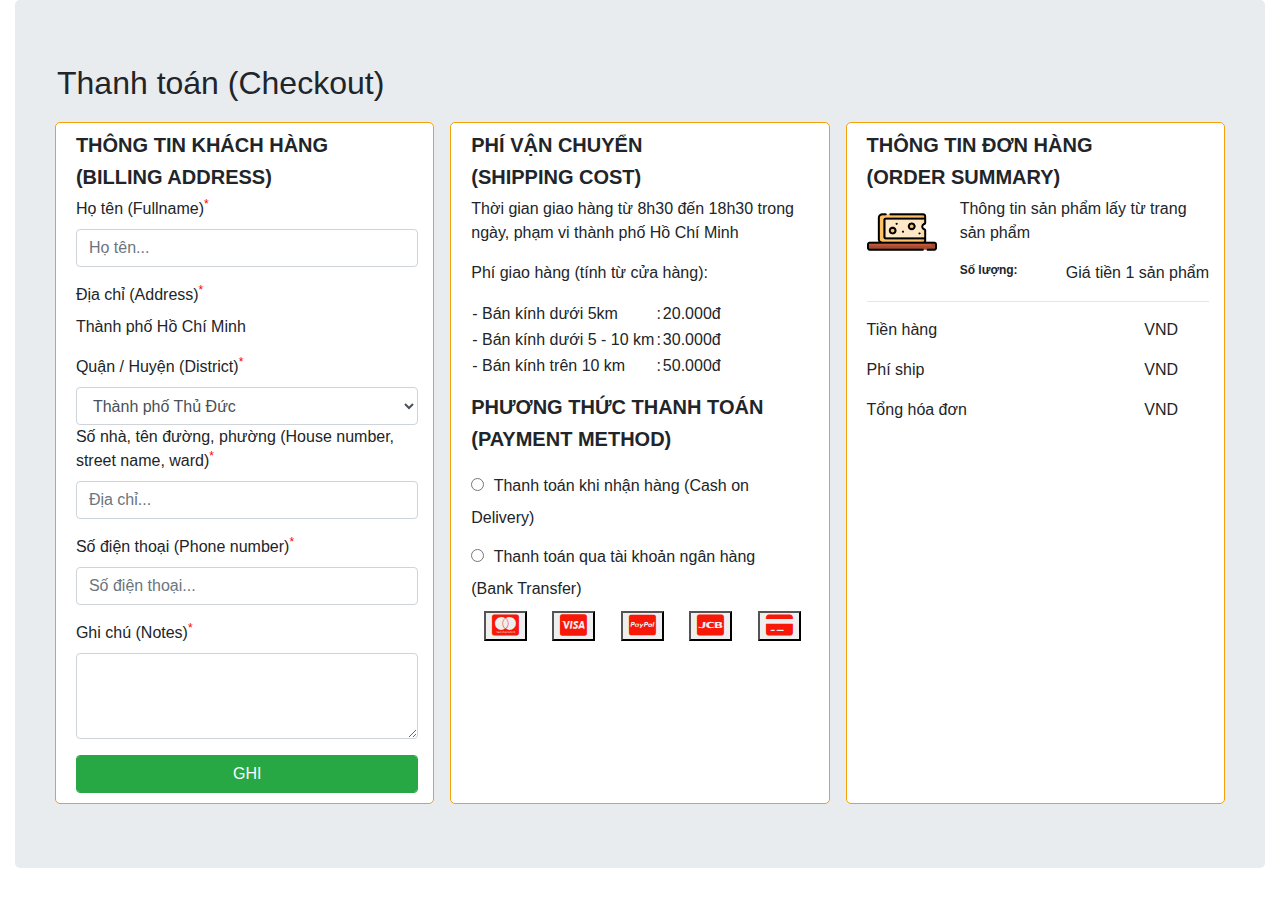
<file: index.html>
<!DOCTYPE html>
<html lang="en">

<head>
    <meta charset="UTF-8">
    <meta name="viewport" content="width=device-width, initial-scale=1.0">
    <link rel="stylesheet" href="https://cdn.jsdelivr.net/npm/bootstrap@4.6.2/dist/css/bootstrap.min.css">
    <link href="style.css" rel="stylesheet">
    <script src="JavaScript-custom.js" type="text/javascript" ></script>
    <script src="https://cdnjs.cloudflare.com/ajax/libs/jquery/3.5.1/jquery.min.js"></script>
    <script src="https://cdn.jsdelivr.net/npm/jquery@3.6.4/dist/jquery.slim.min.js"></script>
    <script src="https://cdn.jsdelivr.net/npm/popper.js@1.16.1/dist/umd/popper.min.js"></script>
    <script src="https://cdn.jsdelivr.net/npm/bootstrap@4.6.2/dist/js/bootstrap.bundle.min.js"></script>
    <link rel="stylesheet" href="https://cdnjs.cloudflare.com/ajax/libs/font-awesome/6.4.2/css/all.min.css" />
    <title>Cart</title>
</head>

<body onload="onPageLoading()">
    <div class="container">
        <div class="jumbotron">
            <nav>
                <!--thanh tieu đề-->
                <h2>Thanh toán (Checkout)</h2>
            </nav>
            <main>
                <div class="col">
                    <h5>THÔNG TIN KHÁCH HÀNG</h5>
                    <h5>(BILLING ADDRESS)</h5>
                    <div class="form-group">
                        <div>
                            <label>Họ tên (Fullname)<sup><span style="color: red;">*</span></sup> </label>
                        </div>
                        <input type="text" id="inp-ho-ten" class="form-control" placeholder="Họ tên..."
                            name="inp-ho-ten">
                    </div>
                    <div class="form-group">
                        <div>
                            <label>Địa chỉ (Address)<sup><span style="color: red;">*</span></sup></label>
                            <p>Thành phố Hồ Chí Minh</p>
                        </div>
                        <div>
                            <label>Quận / Huyện (District)<sup><span style="color: red;">*</span></sup></label>
                        </div>
                        <select id="sel-quan-huyen" class="form-control">

                        </select>
                        <div>
                            <label>Số nhà, tên đường, phường (House number, street name, ward)<sup><span
                                        style="color: red;">*</span></sup></label>
                        </div>
                        <input type="text" id="inp-dia-chi" class="form-control" placeholder="Địa chỉ..."
                            name="inp-dia-chi">
                    </div>
                    <div class="form-group">
                        <div>
                            <label>Số điện thoại (Phone number)<sup><span style="color: red;">*</span></sup></label>
                        </div>
                        <input type="tel" id="inp-so-dien-thoai" class="form-control" placeholder="Số điện thoại..."
                            name="inp-so-dien-thoai">
                    </div>
                    <div class="form-group">
                        <div>
                            <label>Ghi chú (Notes)<sup><span style="color: red;">*</span></sup></label>
                        </div>
                        <textarea type="text" id="inp-so-ghi-chu" class="form-control" rows="3" cols="20"
                            placeholder="Ghi chú..." name="inp-ghi-chu">
                        </textarea>
                    </div>
                    <button class="form-control btn btn-success" id="ghi-btn">GHI</button>
                </div>

                <div class="col">
                    <div class="form-group">
                        <h5>PHÍ VẬN CHUYỂN </h5>
                        <h5>(SHIPPING COST)</h5>
                        <p>Thời gian giao hàng từ 8h30 đến 18h30 trong ngày, phạm vi thành phố Hồ Chí Minh</p>
                        <p>Phí giao hàng (tính từ cửa hàng): </p>

                        <table>
                            <tr>
                                <td>- Bán kính dưới 5km</td>
                                <td> : </td>
                                <td>20.000đ</td>
                            </tr>
                            <tr>
                                <td>- Bán kính dưới 5 - 10 km</td>
                                <td> : </td>
                                <td>30.000đ</td>
                            </tr>
                            <tr>
                                <td>- Bán kính trên 10 km</td>
                                <td> : </td>
                                <td>50.000đ</td>
                            </tr>
                        </table>
                    </div>

                    <div class="form-group">
                        <h5>PHƯƠNG THỨC THANH TOÁN</h5>
                        <h5>(PAYMENT METHOD)</h5>
                        <input type="radio" id="cod" name="payment-method" value="COD" style="margin-right: 5px;">
                        <label for="cod" style="margin-top: 15px;">Thanh toán khi nhận hàng </label>
                        (Cash on Delivery)<br>
                        <input type="radio" id="banking-transfer" name="payment-method" value="Banking"
                            style="margin-right: 5px;">
                        <label for="banking-transfer" style="margin-top: 15px;" id="thanh-toan-check" onclick="onBtnThanhToan()">Thanh toán qua tài khoản ngân
                            hàng</label><br>
                        (Bank Transfer)<br>
                        <div id="card-icon">
                            <button><i class="fa-brands fa-cc-mastercard fa-xl" style="color: #f71808;"></i> </button>
                            <button><i class="fa-brands fa-cc-visa fa-xl" style="color: #f71808;"></i> </button>
                            <button><i class="fa-brands fa-cc-paypal fa-xl" style="color: #f71808;"></i> </button>
                            <button><i class="fa-brands fa-cc-jcb fa-xl" style="color: #f71808;"></i> </button>
                            <button><i class="fa-solid fa-credit-card fa-xl" style="color: #f71808;"></i> </button>
                        </div>
                    </div>
                </div>

                <div class="col">
                    <h5>THÔNG TIN ĐƠN HÀNG </h5>
                    <h5>(ORDER SUMMARY)</h5>
                    <div class="row">
                        <div class="col-sm-3">
                            <img src="images/cheese.png" alt="hinh-san-pham"/>
                        </div>
                        <div class="col-sm-9">
                            <p id="san-pham-info">Thông tin sản phẩm lấy từ trang sản phẩm</p>
                            <div class="row">
                                <div class="col-sm-4" style="font-weight: bold; font-size:12px;">Số lượng: <sapn id="so-luong-san-pham"></sapn></div>
                                <div class="col-sm-8 text-right" id="gia-tien">Giá tiền 1 sản phẩm</div> 
                            </div>
                        </div>
                    </div>
                    <hr>
                    <div class="row">
                        <div class="col-sm-5">
                            <p>Tiền hàng</p>
                        </div>
                        <div class="col-sm-6 text-right">
                            <p id="tien-hang">VND</p>
                        </div>
                    </div>
                    <div class="row">
                        <div class="col-sm-5">
                            <p>Phí ship</p>
                        </div>
                        <div class="col-sm-6 text-right">
                            <p id="phi-ship">VND</p>
                        </div>
                    </div>
                    <div class="row">
                        <div class="col-sm-5">
                            <p>Tổng hóa đơn</p>
                        </div>
                        <div class="col-sm-6 text-right">
                            <p id="tong-hoa-don">VND</p>
                        </div>
                    </div>
                </div>
            </main>
        </div>
    </div>
</body>
</html>
</file>
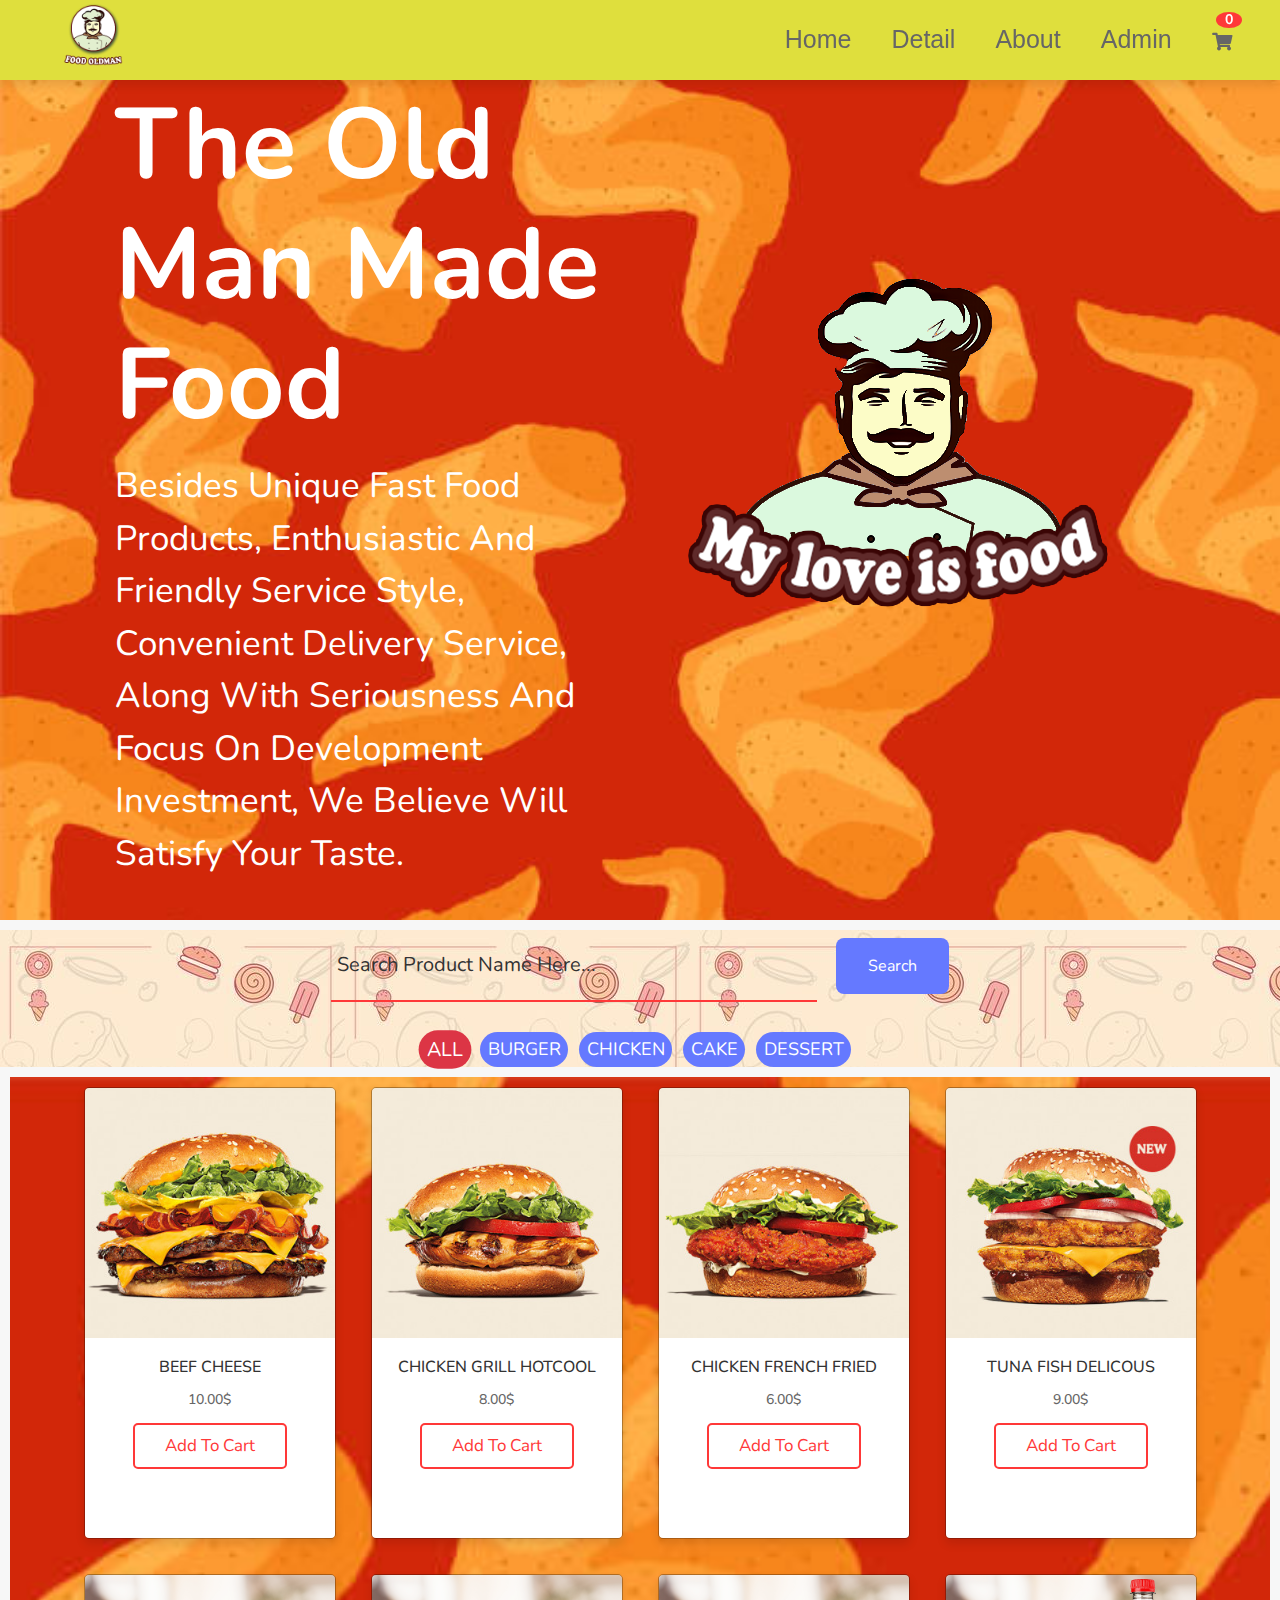
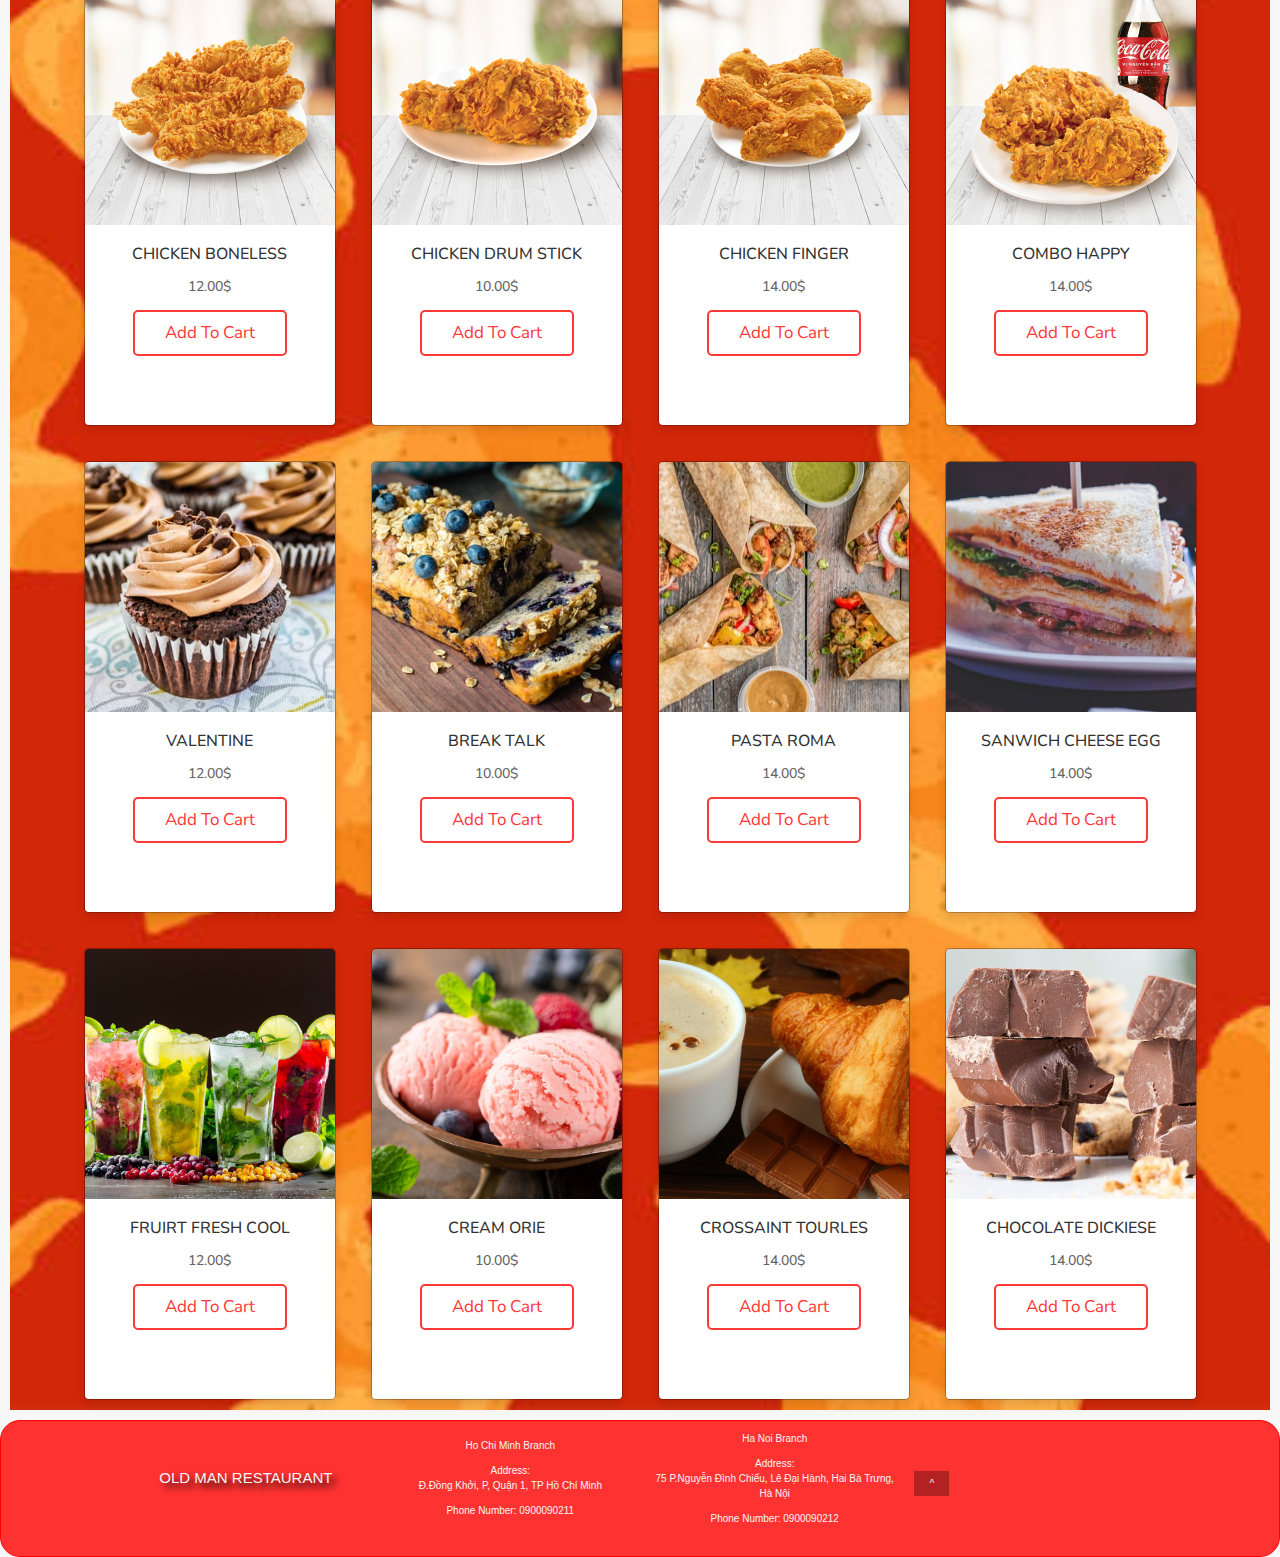
<file: food/index.html>
<!DOCTYPE html>
<html lang="en">

<head>
    <meta charset="UTF-8">
    <meta http-equiv="X-UA-Compatible" content="IE=edge">
    <meta name="viewport" content="width=device-width, initial-scale=1.0">
    <title>Document</title>
    <!-- font awesome cdn link  -->
    <link rel="stylesheet" href="https://cdnjs.cloudflare.com/ajax/libs/font-awesome/5.15.3/css/all.min.css">

    <link rel="stylesheet" href="https://cdn.jsdelivr.net/npm/bootstrap@4.0.0/dist/css/bootstrap.min.css"
        integrity="sha384-Gn5384xqQ1aoWXA+058RXPxPg6fy4IWvTNh0E263XmFcJlSAwiGgFAW/dAiS6JXm" crossorigin="anonymous">

    <link rel="stylesheet" href="style.css">

    <!-- <link rel="stylesheet" href="/about/about.css"> -->

</head>
<!-- UIT - TEAM 02 - WEB  -->


<body>
    <header id="bgColorHeader">
        <a href="#" class="logo">
            <img class="logoonggia" width="100px" src="images/logoOngGia.png">
        </a>

        <div id="menu-bar" class="fas fa-bars fa-times"></div>

        <nav class="navbar">
            <a href="#home">Home</a>

            <a href="/food/detail.html">Detail</a>
            <a href="/about/about.html">About</a>

            <a class="admin-container" href="../admin/admin.html">Admin</a>

            <a class="cart" href="/food/cart.html">
                <i class="fa fa-shopping-cart" style="font-size:18px">
                    <span style="right:0%;top: -8%" class='badge badge-danger' id='lblCartCount'>0</span></i>
            </a>


        </nav>
    </header>


    <section class="home" id="home">
        <div class="content">
            <h3>The old man made food</h3>
            <p>Besides unique fast food products, enthusiastic
                and friendly service style, convenient delivery service,
                along with seriousness and focus on development investment,
                we believe will satisfy your taste.</p>
        </div>
        <div class="image">

            <img src="/food/images/home-img.png">
        </div>
    </section>

    <div class="wapper-buttonFilter">
        <div id="wrapper">

            <div id="search-container">
                <input type="search" id="search-input" placeholder="search product name here..." />
                <button id="search">Search</button>
            </div>
        </div>

        <div id="button" class="active">
            <button onclick="handleFilterProduct('ALL')" class="btn btn-danger ">ALL</button>
            <button onclick="handleFilterProduct('BURGER')" class="btn btn-danger">BURGER</button>
            <button onclick="handleFilterProduct('CHICKEN')" class="btn btn-danger">CHICKEN</button>
            <button onclick="handleFilterProduct('CAKE')" class="btn btn-danger">CAKE</button>
            <button onclick="handleFilterProduct('DESSERT')" class="btn btn-danger">DESSERT</button>
        </div>

    </div>


    <div id="box-container" class="box-container">

    </div>

    <section id="footer">
        <p id="footer_title">Old Man Restaurant</p>
        <article>
            <p>Ho Chi Minh branch</p>
            <address><a
                    href="https://www.google.com/search?q=restaurant+viet+nam+address&amp;sca_esv=570269325&amp;rlz=1C1ONGR_enVN979VN979&amp;sxsrf=AM9HkKmVtlPva1EE5P-mCSa3v_GEl_qdUA%3A1696317370377&amp;ei=ur8bZavSFqGC2roP96uj2A8&amp;oq=restaurant+viet+nam+add&amp;gs_lp=[base64]&amp;sclient=gws-wiz-serp#rlimm=6303144761789413895">Address:<br>Đ.Đồng
                    Khởi, P, Quận 1, TP Hồ Chí Minh</a><a href="tel:0900090211">Phone number: 0900090211</a></address>
        </article>
        <article>
            <p>Ha Noi branch</p>
            <address><a
                    href="https://www.google.com/search?q=restaurant+viet+nam+address+hanoi&amp;rlz=1C1ONGR_enVN979VN979&amp;oq=restaurant+viet+nam+address+hanoi&amp;gs_lcrp=EgZjaHJvbWUyBggAEEUYOTIJCAEQIRgKGKAB0gEIMzQxMmowajSoAgCwAgA&amp;sourceid=chrome&amp;ie=UTF-8#rlimm=4668035241847581460">Address:<br>75
                    P.Nguyễn Đình Chiểu, Lê Đại Hành, Hai Bà Trưng, Hà Nội</a><a href="tel:0900090212">Phone number:
                    0900090212</a></address>
        </article>
        <a href="#" id="pageup_btn">^</a>
    </section>


    <script src="/food/index.js"></script>
    <script src="/food/detail.js"></script>
    

</body>

</html>
</file>
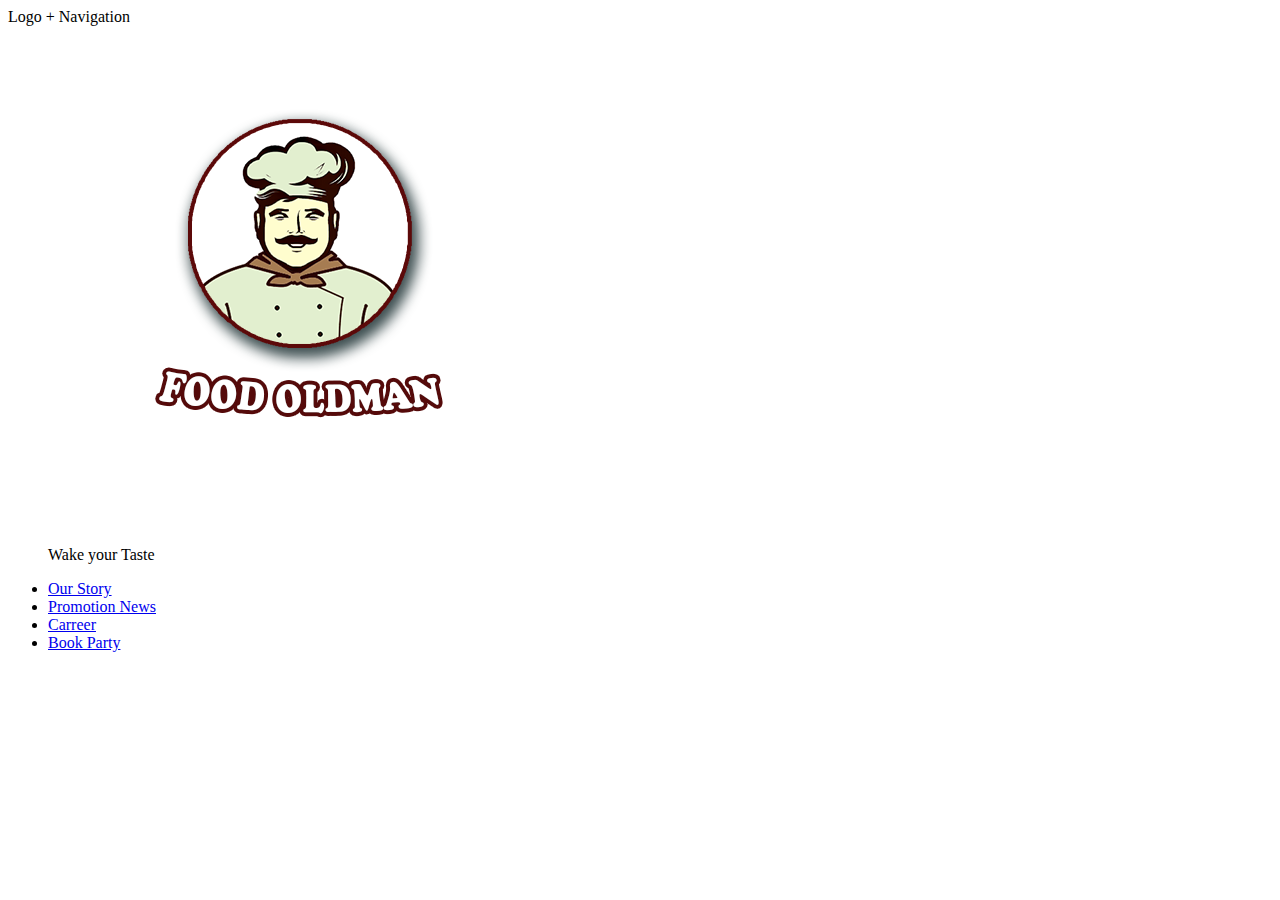
<file: about.html>
<!DOCTYPE html>
<html lang="en">
<head>
    <meta charset="UTF-8">
    <meta name="author" content="21522899">
    <meta name="description" content="This is about page of Ong Gia">
    <meta name="viewport" content="width=device-width, initial-scale=1.0">
    <link rel="stylesheet" href="about.css">
    <title>About us</title>
</head>
<body>
    <header>
       Logo + Navigation
    </header>
    <main>
        <section class="intro">
            <figure>
                <img src="/Info_img/logoOngGia.png" width="500px" height="500px" alt="logo Ong Gia">
                <figcaption>
                    Wake your Taste
                </figcaption>
            </figure>
        </section>
        <section class="Navigation">
            <nav>
                <ul class="navigationlist">
                    <li><a href="#">Our Story</a></li>
                    <li><a href="#">Promotion News</a></li>
                    <li><a href="#">Carreer</a></li>
                    <li><a href="#">Book Party</a></li>
                </ul>
            </nav>
        </section>
        <section class="story__container">
            <article class="story">
                <figure>
                    <img src="/Info_img/story_chicken_1_500x500.png" width="500px" height="500px" alt="first fried chicken picture of the story">
                    <figcaption>
                        Once upon a time, there was an old man call Ong Gia who had a dream of opening his own fried chicken restaurant. He had always loved fried chicken, and he believed that he could make the best fried chicken in the world. Ong Gia worked hard to save up enough money to open his restaurant. He also spent years perfecting his fried chicken recipe. She experimented with different flours, seasonings, and cooking methods until he finally found the perfect combination.When Ong Gia finally opened his restaurant, he called it "Ong Gia" he was excited to share his delicious fried chicken with the world
                    </figcaption>
                </figure>
            </article>
            <article class="story">
                <figure>
                    <img src="/Info_img/story_chicken_2_743x570.png" width="743px" height="570px" alt="second fried chicken picture of the story">
                    <figcaption>
                        Ong Gia Fried Chicken was a hit from the start. People loved his crispy, juicy chicken and his flavorful seasonings. Ong Gia's restaurant quickly became a popular spot for locals and tourists alike. Ong Gia was passionate about his food and his customers. He loved interacting with his customers and hearing their feedback. He was also always looking for ways to improve his menu and his restaurant. One day, Ong Gia decided to enter his fried chicken in a local cooking contest. He was up against some of the best chefs in the city, but He was confident in his recipe. Ong Gia's fried chicken won the contest! his chicken was praised by the judges for its flavor, texture, and presentation
                    </figcaption>
                </figure>
            </article>
            <article class="story">
                <figure>
                    <img src="/Info_img/story_chicken_3_500x500.png" width="500px" height="500px" alt="third fried chicken picture of the story">
                    <figcaption>
                        After Frieda won the cooking contest, her restaurant became even more popular. People from all over the country came to try her fried chicken. Frieda even started receiving offers from investors who wanted to help her expand her business. Frieda was proud of what she had accomplished. She had started out with a small dream, and she had turned it into a successful business. She was also grateful for the support of her customers and her team.
                    </figcaption>
                </figure>
            </article>
            <article class="story">
                <figure>
                    <img src="/Info_img/story_chicken_4_461x336.png" width="461px" height="336px" alt="fourth fried chicken picture of the story">
                    <figcaption>
                        Frieda's Fried Chicken is now a national chain with restaurants all over the country. Frieda herself is a celebrity chef, and she has appeared on numerous cooking shows and magazines. She is also an inspiration to many young entrepreneurs who dream of starting their own businesses.Frieda's story is a reminder that anything is possible if you have a dream and you're willing to work hard. It's also a reminder that the best food is made with love and passion.
                    </figcaption>
                </figure>
            </article>
        </section>
        <section class="Promotion__container">
            <article class="promotion">
                
            </article>
        </section>
    </main>
</body>
</html>
</file>
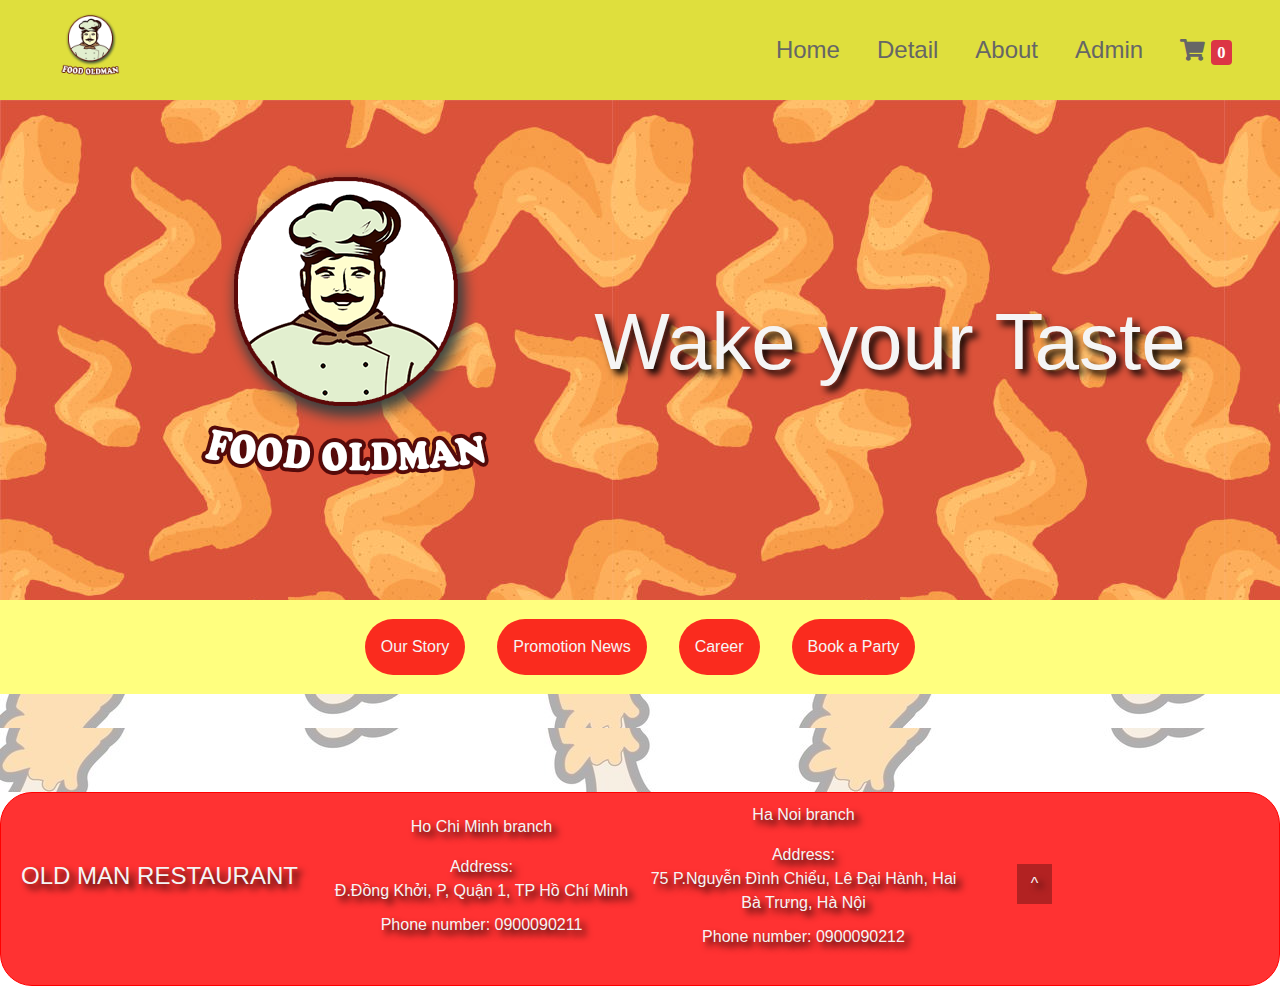
<file: about/about.html>
<!DOCTYPE html>
<html lang="en">
<head>
    <meta charset="UTF-8">
    <meta name="author" content="21522899">
    <meta name="description" content="This is about page of The Oldman">
    <meta name="viewport" content="width=device-width, initial-scale=1.0">
    <link rel="stylesheet" href="https://cdnjs.cloudflare.com/ajax/libs/font-awesome/5.15.3/css/all.min.css">

    <link rel="stylesheet" href="https://cdn.jsdelivr.net/npm/bootstrap@4.0.0/dist/css/bootstrap.min.css"
        integrity="sha384-Gn5384xqQ1aoWXA+058RXPxPg6fy4IWvTNh0E263XmFcJlSAwiGgFAW/dAiS6JXm" crossorigin="anonymous">

    <link rel="stylesheet" href="https://cdn.jsdelivr.net/npm/bootstrap@4.0.0/dist/css/bootstrap.min.css"
        integrity="sha384-Gn5384xqQ1aoWXA+058RXPxPg6fy4IWvTNh0E263XmFcJlSAwiGgFAW/dAiS6JXm" crossorigin="anonymous">

    <!-- <link rel="stylesheet" href="/food/style.css"> -->
    <link rel="stylesheet" href="about.css">
    <link rel="stylesheet" href="/about/header.css">
    <title>About us</title>

</head>
<body>
    <!-- fix done -->
    <header>
        <a href="#" class="logo">
            <img class="logoonggia" width="100px" src="/food/images/logoOngGia.png">
        </a>

        

        <nav class="navbar">
            <a href="/food/index.html">Home</a>
            <a href="/food/detail.html">Detail</a>
            <a href="#about">About</a>

            <a class="admin-container" href="/admin/admin.html">Admin</a>
            
            <a class="cart" href="/food/cart.html">
                <i class="fa fa-shopping-cart" style="font-size:22px">
                    <span style="right:0%;top: -8%" class='badge badge-danger' id='lblCartCount'>0</span>
                </i>

            </a>

        </nav>
    </header>
    <main>
        <div class="fading_filter">
            <section class="intro">
            
                    <img class="intro_img" src="/about/Info_img/logoOngGia.png" width="500px" height="500px" alt="logo The Oldman">

                    <p class="intro_message"><span class="nowrap">Wake your Taste</span></p>

            </section>
        </div>
        <section class="about_us_btn">
            <button id="ourstory_btn"><span class="nowrap">Our Story</span></button>
            <button id="promotionnew_btn"><span class="nowrap">Promotion News</span></button>
            <button id="career_btn">Career</button>
            <button id="bookaparty_btn"><span class="nowrap">Book a Party</span></button>
        </section>


        <section id="storyholder" class="story__container"></section>


        <section id="promotionholder"></section>


        <section id="careerholder"></section>


        <section id="partyholder"></section>


        <section id="footer"></section>

        
    </main>
     
    <script src="about.js"></script>
    <script src="../food/cartPage.js"></script>
</body>



</html>
</file>
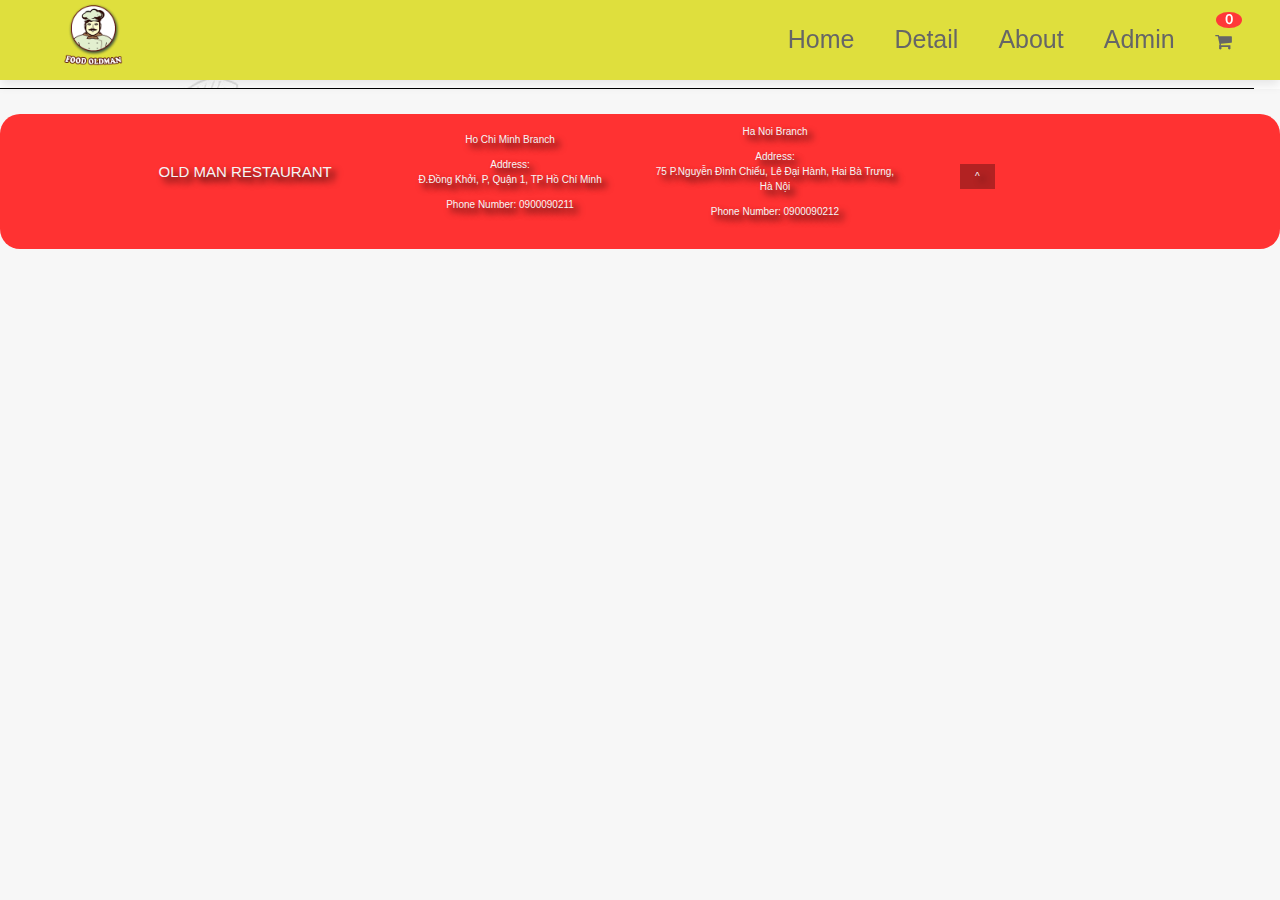
<file: food/cart.html>
<!DOCTYPE html>
<html lang="en">

<head>
    <meta charset="UTF-8">
    <meta http-equiv="X-UA-Compatible" content="IE=edge">
    <meta name="viewport" content="width=device-width, initial-scale=1.0">
    <title>The Old Man Food</title>

    <!-- font awesome cdn link  -->
    <link rel="stylesheet" href="https://cdnjs.cloudflare.com/ajax/libs/font-awesome/5.15.3/css/all.min.css">

    <!-- font awesome cdn link  -->
    <link rel="stylesheet" href="https://cdnjs.cloudflare.com/ajax/libs/font-awesome/4.7.0/css/font-awesome.min.css">

    <link rel="stylesheet" href="https://cdn.jsdelivr.net/npm/bootstrap@4.0.0/dist/css/bootstrap.min.css"
        integrity="sha384-Gn5384xqQ1aoWXA+058RXPxPg6fy4IWvTNh0E263XmFcJlSAwiGgFAW/dAiS6JXm" crossorigin="anonymous">

    <!-- custom css file link  -->
    <!-- <link rel="stylesheet" href="style.css"> -->
      <link rel="stylesheet" href="/about/about.css">
      <link rel="stylesheet" href="cart.css">
</head>

<body>
   <header id="bgColorHeader">
        <a href="/food/index.html" class="logo">
            <img class="logoonggia" width="100px" src="/food/images/logoOngGia.png">
        </a>

        <div id="menu-bar" class="fas fa-bars fa-times"></div>

        <nav class="navbar">
            <a href="/food/index.html">Home</a>
            <a href="/food/detail.html">Detail</a>
            <a href="/about/about.html">About</a>
            <a class="admin-container" href="/admin/admin.html">Admin</a>

            <a class="cart" href="#default">
                <i class="fa fa-shopping-cart" style="font-size:18px">
                    <span style="right:0%;top: -8%" class='badge badge-danger' id='lblCartCount'>0</span>
                  </i>
            </a>

        </nav>
    </header>
  
    <div class="bgCartPage">
  <div class="products-container">
        <div class="product-title"></div>
        <div class="product"> </div>
    </div>

    <div class="product-total">

    </div>

    <div class="checkOut">

    </div>
    

         </div>
  
   <section style=" top:auto ;border: none;" id="footer">
        <p id="footer_title">Old Man Restaurant</p>
        <article>
            <p>Ho Chi Minh branch</p>
            <address><a
                    href="https://www.google.com/search?q=restaurant+viet+nam+address&amp;sca_esv=570269325&amp;rlz=1C1ONGR_enVN979VN979&amp;sxsrf=AM9HkKmVtlPva1EE5P-mCSa3v_GEl_qdUA%3A1696317370377&amp;ei=ur8bZavSFqGC2roP96uj2A8&amp;oq=restaurant+viet+nam+add&amp;gs_lp=[base64]&amp;sclient=gws-wiz-serp#rlimm=6303144761789413895">Address:<br>Đ.Đồng
                    Khởi, P, Quận 1, TP Hồ Chí Minh</a><a href="tel:0900090211">Phone number: 0900090211</a></address>
        </article>
        <article>
            <p>Ha Noi branch</p>
            <address><a
                    href="https://www.google.com/search?q=restaurant+viet+nam+address+hanoi&amp;rlz=1C1ONGR_enVN979VN979&amp;oq=restaurant+viet+nam+address+hanoi&amp;gs_lcrp=EgZjaHJvbWUyBggAEEUYOTIJCAEQIRgKGKAB0gEIMzQxMmowajSoAgCwAgA&amp;sourceid=chrome&amp;ie=UTF-8#rlimm=4668035241847581460">Address:<br>75
                    P.Nguyễn Đình Chiểu, Lê Đại Hành, Hai Bà Trưng, Hà Nội</a><a href="tel:0900090212">Phone number:
                    0900090212</a></address>
        </article>
        <a href="#" id="pageup_btn">^</a>
    </section>


 
        <script src="cartPage.js"></script>
        <script src="index.js"></script>
    

    </body>
    </html>
</file>
<file: style.css>
.container {
    max-width: 1300px;
}

h2 {
    margin-bottom: 20px;
    margin-left: 10px;
}

h5 {
    font-weight: bold;
}

main {
    display: flex;
    justify-content: space-around;
}

.col {
    background-color: white;
    border: 1px solid #f4a108;
    padding-top: 10px;
    padding-left:20px;
    max-width: 32%;
    border-radius: 5px;
    box-shadow: #08b5f4;
}

#ghi-btn{
    margin-bottom: 10px;
}

#card-icon {
    display: flex;
    justify-content: space-around;
    margin-top: 10px;
}

#card-icon button {
    -webkit-transition-duration: 0.4s;
    /* Safari */
    transition-duration: 0.4s;
}

#card-icon button:hover {
    background-color: rgb(250, 193, 193);
    color: white;
}

img{
    width: 70px;
}
</file>
<file: food/style.css>
@import url('https://fonts.googleapis.com/css2?family=Nunito:wght@200;300;400;600;700&display=swap');

:root {
  --red: #ff3838;
}

* {
  font-family: 'Nunito', sans-serif;
  margin: 0;
  padding: 0;
  box-sizing: border-box;
  outline: none;
  border: none;
  text-decoration: none;
  text-transform: capitalize;
  transition: all .2s linear;
  scroll-behavior: smooth;
}

*::selection {
  background: var(--red);
  color: #fff;
}

html {
  font-size: 62.5%;
  overflow-x: hidden;
  scroll-behavior: smooth;
  scroll-padding-top: 6rem;
}

body {
  background: #f7f7f7;
}

section {
  padding: 2rem 9%;
}

.heading {
  text-align: center;
  font-size: 3.5rem;
  padding: 1rem;
  color: #666;
}

.heading span {
  color: var(--red);
}

header {
  position: fixed;
  top: 0;
  left: 0;
  right: 0;
  z-index: 1000;
  display: flex;
  align-items: center;
  justify-content: space-between;
  background: #fff;
  padding: 1rem 3%;
  height: 8rem;
  box-shadow: 0 .5rem 1rem rgba(0, 0, 0, .1);
}

#bgColorHeader {
  background-color: rgb(223, 223, 61);
  

}

header .logo {
  font-size: 1.8rem;
  font-weight: bolder;
  color: #666;
}

header .logo.logoonggia img {
  padding-right: .5rem;
  color: var(--red);
  width: 100px;
  border-radius: 50%;
}

header .navbar a {
  font-size: 2.5rem;
  margin-left: 4rem;
  color: #666;
}

header .navbar a:hover {
  color: red;
}

#menu-bar {
  font-size: 3rem;
  cursor: pointer;
  color: #666;
  border: 0.1rem solid #666;
  border-radius: 0.3rem;
  padding: 0.5rem 1.5rem;
  display: none;
}


/* style input search */

.input-group {
  width: 30rem;
  height: 2rem;
}

.input-group input {
  font-size: 2rem;
}

.input-group button {
  font-size: 2rem;
}

.input-group button:hover {
  color: #fff;
}

.home {
  display: flex;
  flex-wrap: warp;
  gap: 1.5 rem;
  min-height: 100vh;
  align-items: center;
  background: url(/about/Info_img/Intro_background-612x612.jpg) no-repeat;
  background-size: cover;
  background-position: center
}

.home .content {
  flex: 1 1 40rem;
  padding-top: 6.5rem;
}

.home.image {
  flex: 1 1 40rem;
}

.home .image img {
  width: 100%;
  padding: 1rem;
  animation: float 3s linear infinite;
}

@keyframes float {

  0%,
  100% {
    transform: translateY(0rem);
  }

  50% {
    transform: translateY(3rem);
  }
}

.home .content h3 {
  font-size: 10rem;
  font-weight: 700;
  color: #fff;
}

.home .content p {
  color: #fff;
  padding: 1rem 0;
  font-size: 3.5rem;
  font-weight: 400;
}

header {
  position: fixed;
  top: 0;
  left: 0;
  right: 0;
  z-index: 1000;
  display: flex;
  align-items: center;
  justify-content: space-between;
  background: #fff;
  padding: 1rem 3%;
  height: 8rem;
  box-shadow: 0 .5rem 1rem rgba(0, 0, 0, .1);
}

header .navbar span {
  background-color: var(--red);
  border-radius: 50%;
  display: flex;
  justify-content: center;
  align-items: center;
  color: #fff;
  position: absolute;
  top: 5px;
  left: 95%;
  padding: 1px 6px;
  font-size: 14px;
}

.navbar a {
  text-decoration: none;
}

/* render all product */

.box-container {
  display: flex;
  flex-wrap: wrap;
  gap: 1.5rem;
  justify-content: center;
  margin: 10px;
  background: url(/about/Info_img/Intro_background-612x612.jpg);
  background-repeat: repeat;
  background-size: cover;
  background-position: center
}


.box-container .box {
  flex: 1 1 1 ;
  position: relative;
  overflow: hidden;
  box-shadow: 0 .5rem 1rem rgba(0, 0, 0, .1);
  border: .1rem solid rgba(0, 0, 0, .3);
  cursor: pointer;
  border-radius: .5rem;
  margin: 10px
}

.box-container .box img {
  height: 250px;
  width: 250px;
  object-fit: cover;
  top: -100%;
}

.box-container .box .content-container {
  background: #fff;
  padding: 2rem;
  text-align: center;
  object-fit: cover;
  width: 250px;
  height: 200px;


}


.box-container .box .content-container h3 {
  font-size: 1.6rem;
  color: #333;

}

.box-container .box .content-container h4 {
  font-size: 1.4rem;
  color: #666;
  padding: 1rem 0;
}

.box-container .box:hover .image {
  top: 0;
 
}

.hide {
  display: none;
}



/* button add to cart */
.box-container .box .content-container .add-cart {
  display: inline-block;
  padding: .8rem 3rem;
  border: .2rem solid var(--red);
  color: var(--red);
  cursor: pointer;
  font-size: 1.7rem;
  border-radius: .5rem;
  position: relative;
  overflow: hidden;
  z-index: 0;
  margin-top: 0;
}

.box-container .box .content-container .add-cart::before {
  content: '';
  position: absolute;
  top: 0;
  right: 0;
  width: 0%;
  height: 100%;
  background: var(--red);
  transition: .3s linear;
  z-index: -1;
}

.box-container .box .content-container .add-cart:hover::before {
  width: 100%;
  left: 0;
}

.box-container .box .content-container .add-cart:hover {
  color: #fff;
}


/* style search input  */


#wrapper {
  width: 95%;
  margin: 0 auto;
}
.funcSearchFilter {
  background-image: #fff;
  background-size: cover; /* Adjust as needed */
  background-repeat: no-repeat; /* Adjust as needed */
  background-position: center center; /* Adjust as needed */
}

#search-container {
  margin: 1em 0;
  text-align: center;

}


::placeholder {
  color: #333;
  opacity: 1;
  /* Firefox */
}


#search-container input {
  background-color: transparent;
  width: 40%;
  border-bottom: 2px solid var(--red);
  padding: 1em 0.3em;
  font-size: 20px;
}

#search-container input:focus {
  border-bottom-color: #6579ff;
}

#search-container button {
  padding: 1em 2em;
  margin-left: 1em;
  background-color: #6579ff;
  color: #fff;
  border-radius: 8px;
  margin-top: 0.5em;
  font-size: 1.6rem;
}

#search-container #search:hover {
  background-color: #dc3545;
  border: none;
}

#button {
  text-align: center;
}

#button button {
  font-size: 18px;
  border: none;
  border-radius: 1.8rem;
  margin: 2rem .8rem auto auto;
  transition: transform .2s;
  /* Animation */
  background-color: #6579ff;
}

#button .active {
  background-color: #dc3545;
  transform: scale(1.1);
}

.products-container {
  margin-top: 0;
  margin-bottom: 0;
  width: 100%;
  float: center;
  font-size: 20px;

}

.product-title {
  margin-left: 10%;
  margin-bottom: 0;
  width: 98%;
  font-size: large;
  display: flex;
  font-weight: bolder;
  border-bottom: 1px solid #000;

}

.product {
  margin-left: 0;
  margin-bottom: 0;
  width: 98%;
  font-size: large;
  display: flex;
  border-bottom: 1px solid #000;
  margin-top: 1rem;


}

.product-total {
  width: 100%;
  font-size: large;
  font-weight: bolder;
  float: right;
  margin-left: 66%;
  display: flex;
  margin-bottom: 2%;
}

.col {
  flex-grow: 1;
}

.no {
  margin-left: 2%;
  margin-right: 8%;
}

.btnRemove,
.btnQuantity {
  color: #ddd;
  background-color: #6579ff;
  width: 26px;
  border-radius: 50%;
}

/* STYLE DETAIL PAGE */
.detail-container {
 
  background-image: url(./images/bgSearch.jpg);

}
#product-image {
  margin: auto;
  margin-bottom: 16px;
  margin-top: 80px;
  width: 400px;
  height: 400px;
}



#product-name {
  margin-top: 2rem;
  font-weight: bold;
}

#product-description,
#product-price {
  font-size: large;
}

.detail-container button {
  font-size: 20px;
  border: none;
  border-radius: .8rem;
  margin: .2rem .8rem 2rem auto;
  transition: transform .2s;
  /* Animation */
  background-color: #6579ff;
    font-weight: bold;
}


.detail-container button .active {
  background-color: #dc3545;
  transform: scale(1.1);
}

.wapper-buttonFilter {
  /* Set the background image */
  background-image: url(/food/images/bgSearch.jpg);
  /* Set the size and other styles as needed */
  width: 100%;
  height: 100%;
  position: relative;
}

.bgCartPage {
  /* Set the background image */
  background-image: url(/food/images/home-bg.jpg);
  /* Set the size and other styles as needed */
  width: 100%;
  height: 100%;
  position: relative;
}

#productList, .form-container{
  background-image: url(/food/images/home-bg.jpg);
  /* Set the size and other styles as needed */
  width: 100%;
  height: 100%;
  position: relative;

}


#footer{
  margin-top: 0;
  padding-bottom: 20px;
  padding-top: 10px;
  border: 1px solid red;
  background-color: rgb(255, 50, 50);
  border-radius: 2rem;
  display:grid;
  grid-template-columns: repeat(4,1fr);
  align-items: center;
  justify-content: center;
  align-content: center;
  gap: 10px;

}
#footer address{
  display:flex;
  flex-direction: column;
  gap: 10px;
}
#footer p, a{
  font-family: 'Lucida Sans', 'Lucida Sans Regular', 'Lucida Grande', 'Lucida Sans Unicode', Geneva, Verdana, sans-serif;
  margin-left: 5px;
  text-align: center;
  font-size: 1rem;
  text-decoration: none;
  font-style: normal;
  color: whitesmoke;
}
#footer address p:hover, a:hover{
 color:rgb(0, 0, 0, 0.5);
}
#pageup_btn{
  width: 35px;
  text-align: center;
  align-items: center;
  padding-top: 0.5rem;
  padding-bottom: 0.5rem;
  background-color: rgb(0, 0, 0, 0.3);
}
#pageup_btn:hover{
  color:white;
  background-color: rgb(0, 0, 0, 0.7);
}
#footer #footer_title{
  text-transform:uppercase;
  font-size: 1.5rem;
  text-shadow: 5px 5px 7px black;  
  color:whitesmoke;
}
</file>
<file: about/about.css>
html{
    margin: 0;
    padding: 0;
    min-height: 100vh;
    max-width: 100vw;
}
*{
    scroll-behavior: smooth;
}


  
/*Global nowrap*/
.nowrap{
    text-wrap: nowrap;
}
main{
    margin-top: 100px;
}
/*Intro styling */
.fading_filter{
    background-image: url(/about/Info_img/Intro_background-612x612.jpg);
}
.intro p {
    font-size: 5rem;
    text-align: left;
    font-family: 'Lucida Sans', 'Lucida Sans Regular', 'Lucida Grande', 'Lucida Sans Unicode', Geneva, Verdana, sans-serif;
    color: whitesmoke;
    text-shadow: 5px 5px 7px black;  
}
.intro {
    display: flex;
    flex-direction: row;
    justify-content: center;
    align-items: center;
    background-color: rgb(255, 255, 255, 0.2);  
}

/* Styling button */


.about_us_btn{
    justify-content: center;
    padding: 0.2rem;
    display:flex;
    flex-grow: 1;
    align-items: center;
    background-color: rgb(255, 255, 0, 0.5);
}

.about_us_btn button{
    background-color: rgb(250, 20, 20, 0.9);
    font-size: 1rem;
    padding: 1rem;
    border-radius: 2rem;
    margin: 1rem;
    color: whitesmoke;
    border-width: 0;
    font-family: 'Franklin Gothic Medium', 'Arial Narrow', Arial, sans-serif;
}
.about_us_btn button:hover{
    background-color: rgb(250, 20, 20, 0.7);
}



/* Styling story content*/
.story__container{
    margin-top: 10px;
    display: flex;
    flex-direction: column;
    gap: 10px;
}

.story__container article{
    border-radius: 2rem;
    display:flex;
    flex-direction: row;
    align-items: center;
    background-color: rgb(255, 255, 0, 0.5);
}
.story__container article:nth-child(odd){
    flex-direction: row-reverse;
    background-color: rgb(255, 0, 0, 0.5);
}
.story__container article p{
    font-family: 'Lucida Sans', 'Lucida Sans Regular', 'Lucida Grande', 'Lucida Sans Unicode', Geneva, Verdana, sans-serif;
    font-size: 1.1rem;
    line-height: 2rem;
    text-align: center;
    margin-left: 10px;
    margin-right: 10px;
}
.story__container img{
    width: 400px;
    height: fit-content;
    border-radius: 50%;
    display: float;
}



/*
Design for Promotion news
*/

#promotionholder {
    display:flex;
    flex-direction: column;
    gap: 10px;
    margin-top: 10px;
    margin-bottom: 10px;
}

#promotionholder section{
    display:grid;
    grid-template-columns: repeat(8, 1fr);
    align-items: center;
    border: 2px solid rgb(255, 0, 0, 0.5);
    border-radius: 2rem;
}

#promotionholder section img{
    width: 200px;
    height: fit-content;
    margin-right: 20px;
    padding: 25px;
}
#promotionholder section p{
    font-family: 'Lucida Sans', 'Lucida Sans Regular', 'Lucida Grande', 'Lucida Sans Unicode', Geneva, Verdana, sans-serif;
    font-size: 1.3rem;
    text-align: center;
    margin-left: 10px;
}


#promotionholder section #dcs_btn {
    font-size: 1.3rem;
    width: 30px;
    height: 30px;
    border-radius: 50%;
    background-color: red;
    border: 1px solid black;
}
#promotionholder section #dcs_btn:hover {
    background-color: rgb(250,0,0,0.5);
}

#promotionholder section #ics_btn {
    width: 30px;
    font-size: 1.3rem;
    height: 30px;
    border-radius: 50%;
    background-color: green;
    border: 1px solid black;
    
}
#promotionholder section #ics_btn:hover{
    background-color: rgb(0, 128, 0,0.5);
}

#promotionholder section #addtocart_btn {
    width: 100px;
    height: 50px;
    border-radius: 2rem;
    background-color: rgb(255, 0, 0, 0.5);
    margin-right: 10px;
}
#promotionholder section #addtocart_btn:hover{
    background-color: rgb(255, 0, 0, 0.8);
}
#partyholder{
    background-image: url(/about/Info_img/chicken-background-1300x1390.png);
    padding: 2rem;
    margin-top: -30px;
}
/*
Styling the Career
*/
#careerholder{
    background-image: url(/about/Info_img/chicken-background-1300x1390.png);
    padding: 2rem;
    margin-top: -30px;
}
#rescruitform{

    display:flex;
    flex-direction: column;
    gap: 20px;
    margin-bottom: 20px;
    font-family: 'Lucida Sans', 'Lucida Sans Regular', 'Lucida Grande', 'Lucida Sans Unicode', Geneva, Verdana, sans-serif;
    font-size: 1.5rem;
    margin-left: 20px;
}
#buttonarea{
    display: flex;
    flex-direction: row;
    gap: 30px;
   
}
#submit_btn{
    font-size: 1.5rem;
    border-radius: 2rem;
    background-color: greenyellow;
}
#submit_btn:hover{
    background-color: green;
}
#reset_btn{
    font-size: 1.5rem;
    border-radius: 2rem;
    background-color: hsla(0, 100%, 50%, 0.397);
}
#reset_btn:hover{
    background-color: red;
}
/*
Styling the book party
*/
#bookingform{
    display: grid;
    grid-template-columns: repeat(2, 1fr);
    align-items: center;
    justify-content: center;
}
#bookingtitle{
    text-align: center;
    font-size: 2.5rem;
    font-family:'Lucida Sans', 'Lucida Sans Regular', 'Lucida Grande', 'Lucida Sans Unicode', Geneva, Verdana, sans-serif;
}
#personal_info{
    display: grid;
    grid-template-rows: auto;
    gap: 30px;
    margin-left: 20px;
    margin-right: 20px;
    margin-bottom: 20px;
}
#personal_info p, #personal_info label {
    font-family:'Lucida Sans', 'Lucida Sans Regular', 'Lucida Grande', 'Lucida Sans Unicode', Geneva, Verdana, sans-serif;
}
#party_info{
    display: grid;
    grid-template-rows: auto;
    gap: 30px;
    margin-left: 20px;
    margin-right: 20px;
    margin-bottom: 20px;
}
#party_info p, #party_info label, #party_info select{
    font-family:'Lucida Sans', 'Lucida Sans Regular', 'Lucida Grande', 'Lucida Sans Unicode', Geneva, Verdana, sans-serif;
}
#birthday_type_lbl{
    margin-right: 20px;
}
#bookingdate{
    display:grid;
    grid-template-columns: repeat(3,1fr);
    gap: 20px;
}
#bookingdatelbl{
    grid-column: 1/4;
}
#partycontainer{
    display:grid;
    grid-template-columns: repeat(3,1fr);
    gap: 20px;
}
#locationcontainerlbl{
    grid-column: 1/4;
}
#notes{
    height: 100px;
}
#policycontainer{
    grid-column: 1/3;
    margin-bottom: 30px;
    text-align: center;
}
#submitpartybtn{
    grid-column: 1/3;
    margin-bottom: 30px;
    text-align: center;
    width: 100px;
    margin-left:45%;
}
#bookingform a{
    font: inherit;
    color: rgb(0, 0, 0, 0.5);
    text-shadow: none;
}
#bookingform a:hover{
    color:red;
}
/*
Styling the footer
*/


#footer{
    margin-top: 0;
    padding-bottom: 20px;
    padding-top: 10px;
    border: 1px solid red;
    background-color: rgb(255, 50, 50);
    border-radius: 2rem;
    display:grid;
    grid-template-columns: repeat(4,1fr);
    align-items: center;
    justify-content: center;
    align-content: center;
    gap: 10px;

}
#footer address{
    display:flex;
    flex-direction: column;
    gap: 10px;
}
#footer p, a{
    font-family: 'Lucida Sans', 'Lucida Sans Regular', 'Lucida Grande', 'Lucida Sans Unicode', Geneva, Verdana, sans-serif;
    margin-left: 5px;
    text-align: center;
    font-size: 1rem;
    text-decoration: none;
    font-style: normal;
    color: whitesmoke;
    text-shadow: 5px 5px 7px black;  
}
#footer address p:hover, a:hover{
   color:rgb(0, 0, 0, 0.5);
}
#pageup_btn{
    width: 35px;
    text-align: center;
    align-items: center;
    padding-top: 0.5rem;
    padding-bottom: 0.5rem;
    background-color: rgb(0, 0, 0, 0.3);
    margin-left: 50px;
}
#pageup_btn:hover{
    color:white;
    background-color: rgb(0, 0, 0, 0.7);
}
#footer #footer_title{
    text-transform:uppercase;
    font-size: 1.5rem;
    text-shadow: 5px 5px 7px black;  
    color:whitesmoke;
}


 
/*
media query
*/

@media screen and (max-width: 516px){
    /*For the intro*/
    html{
        margin: 0;
        padding: 0;
        max-width: 100vw;
        min-height: 100vh;
    }
    main{
        margin-top: 0;
    }
    .intro{
       display: flex;
       flex-wrap: wrap;
       flex-direction: column;   
    }
   .intro_img{
        width: 200px;
        height: auto;
        margin: 0;
   }
   .intro p{
        font-size: 1.5rem;
        margin-top:0;    
   }
   /*for the button navigation*/
   .about_us_btn{
    display:flex; 
    flex-direction: column;
    }
    /*For the story*/
    .story__container article{
        flex-direction: column;
    
    }
    .story__container{
        flex-direction: column;
        
    }
    .story__container img{
        width: 150px;
        height: fit-content;
    }
    .story__container article p{ 
        font-size: 1rem;
    }
    .story__container article:nth-child(odd){
        flex-direction: column;
    }

      /*For the promotion*/
    #promotionholder section img{
        width: 150px;
        height: fit-content;
    }
    #promotionholder section{
        display:flex;
        flex-direction: column;
        gap: 10px;
    }
    #promotionholder section p{
        font-size: 1.5rem;
    }
    #promotionholder section #addtocart_btn{
        margin-bottom: 10px;
    }
    #booking_img{
        width: 400px;
        height:fit-content;
    }
    #bookingform{
        display: flex;
        flex-direction: column;
        align-items: normal;
        justify-content: none;
    }
    /*For the Career*/
    #careerholder{
        background-image: url(/about/Info_img/Intro_background-612x612.jpg);
    }
      /*For the footer*/
    #footer{
        display:flex;
        flex-direction: column;
    }
    #footer #footer_title{
        font-size: 0.8rem;  
    }
    #footer p, a{
        font-size: 0.8rem;
    }
    #pageup_btn{
        margin-left: 0px;
    }
}







@media screen and (max-width: 920px) {
    /*For the intro*/
    html{
        margin: 0;
        padding: 0;
        max-width: 100vw;
        min-height: 100vh;
    }
    
    .intro_img{
        width: 300px;
        height:auto;
    }
    .intro p{
        font-size: 2rem;
    }
    .about_us_btn button{
        font-size: 0.8rem;
    }
      /*For the promotion*/
    #promotionholder section img{
        width: 150px;
        height: fit-content;
    }
    #booking_img{
        width: 700px;
        height:fit-content;
    }
    p, label, option, select{
        font-size: 0.8rem;
    }
    #footer #footer_title{
        font-size: 1rem;  
        margin: 5px;
    }
    #footer p, a{
        font-size: 0.8rem;
    }
   
  
}
</file>
<file: about.css>
html{
    margin: 0;
    padding: 0;
    min-height: 100vh;
}
.story__container{
    display:none;
}
</file>
<file: about/header.css>
header {
    position: fixed;
    margin-top: -100px;
    width: 100vw;
    display: flex;
    flex-direction: row;
    align-items: center;
    background-color: rgb(223, 223, 61);
    height: 100px;
  }

  header .logo{
    color:#666;
    width: 100px;
    border-radius: 50%;
    height:fit-content;
    flex-grow: 2;
    text-align: left;
    margin-left: 40px;
  }
  

  
  header .navbar a{
    font-size: 1.5rem;
    margin-right: 2rem;
    color: #666;
    text-shadow:none;
    text-decoration: none;   
  }

  header .navbar a:hover{
    color:red;
  }

  @media screen and (max-width: 516px){
    header{
        flex-direction: column;
        height: fit-content;
        position:static;
        margin-top: 0;
    }
    header nav{
        flex-direction: column;
        flex-wrap: nowrap;  
    }
    header .logo{
        text-align: center;
        margin-left: 0;
      }
      
    header .navbar a{
        font-size: 0.7rem;
        margin-right: 0;
        margin-bottom: 1.5rem;
      }
  }
  @media screen and (max-width: 920px){
    header .navbar a{
        font-size: 1rem;
      }
  }
</file>
<file: food/cart.css>
@import url('https://fonts.googleapis.com/css2?family=Nunito:wght@200;300;400;600;700&display=swap');

:root{
  --red:#ff3838;
}

*{
  font-family: 'Nunito', sans-serif;
  margin:0; padding:0;
  box-sizing: border-box;
  outline: none; border:none;
  text-decoration: none;
  text-transform: capitalize;
  transition:all .2s linear;
  scroll-behavior: smooth;
}

*::selection{
  background:var(--red);
  color:#fff;
}

html{
  font-size: 62.5%;
  overflow-x: hidden;
  scroll-behavior: smooth;
  scroll-padding-top: 6rem;
}

body{
  background:#f7f7f7;
}

section{
  padding:2rem 9%;
}

.heading{
  text-align: center;
  font-size: 3.5rem;
  padding:1rem;
  color:#666;
}

.heading span{
  color:var(--red);
}

header{
  position: fixed;
  top:0; left: 0; right:0;
  z-index: 1000;
  display: flex;
  align-items: center;
  justify-content: space-between;
  background:#fff;
  padding: 1rem 3%;
  height: 8rem;  
  box-shadow: 0 .5rem 1rem rgba(0,0,0,.1);
}


header .logo{
  font-size: 1.8rem;
  font-weight: bolder;
  color:#666;
}

header .logo.logoonggia img{
  padding-right: .5rem;
  color:var(--red);
  width: 100px;
  border-radius: 50%;
}

header .navbar a{
  font-size: 2.5rem;
  margin-left: 4rem;
  color: #666;
  text-shadow: none;
  text-decoration: none;
}

header .navbar a:hover{
  color:red;
}

#menu-bar{
  font-size: 3rem;
  cursor: pointer;
  color: #666;
  border: 0.1rem solid #666;
  border-radius: 0.3rem;
  padding: 0.5rem 1.5rem;
  display: none;
}

header{
    position: fixed;
    top:0; left: 0; right:0;
    z-index: 1000;
    display: flex;
    align-items: center;
    justify-content: space-between;
    background:#fff;
    padding: 1rem 3%;
    height: 8rem;  
    box-shadow: 0 .5rem 1rem rgba(0,0,0,.1);
  }


  header .navbar span{
    background-color: var(--red);
    border-radius: 50%;
    display: flex;
    justify-content: center;
    align-items: center;
    color: #fff;
    position: absolute;
    top: 5px;
    left: 95%;
    padding: 1px 6px;
    font-size: 14px;
  }

  .custom-button {
    position: relative;
    text-align: left; 
    left: 80%;
    top:10%;
    margin-bottom: 10px;
    font-size: 22px;
    /* Add any other styles you want for your button here */
}



.bgCartPage {
  /* Set the background image */
  background-image: url(images/home-bg.jpg);
  /* Set the size and other styles as needed */
  width: 100%;
  height: 100%;
  position: relative;
}


.products-container {
  margin-top: 6%;
  margin-bottom: 0;
  width: 100%;
  float: center;
  font-size: 20px;

}

.product-title {
  margin-bottom: 0;
  width: 100%;
  font-size: large;
  display: flex;
  font-weight: bolder;
  border-bottom: 1px solid #000;

}

.product {
  margin-left: 0;
  margin-bottom: 0;
  width: 98%;
  font-size: large;
  display: flex;
  border-bottom: 1px solid #000;
  margin-top: 1rem;


}

.product-total {
  width: 100%;
  font-size: large;
  font-weight: bolder;
  float: right;
  margin-left: 66%;
  display: flex;
  margin-bottom: 2%;
}

.col {
  flex-grow: 1;
}

.no {
  margin-left: 2%;
  margin-right: 8%;
}

.btnRemove,
.btnQuantity {
  color: #ddd;
  background-color: #6579ff;
  width: 26px;
  border-radius: 50%;
}

#bgColorHeader {
  background-color: rgb(223, 223, 61);
}
</file>
